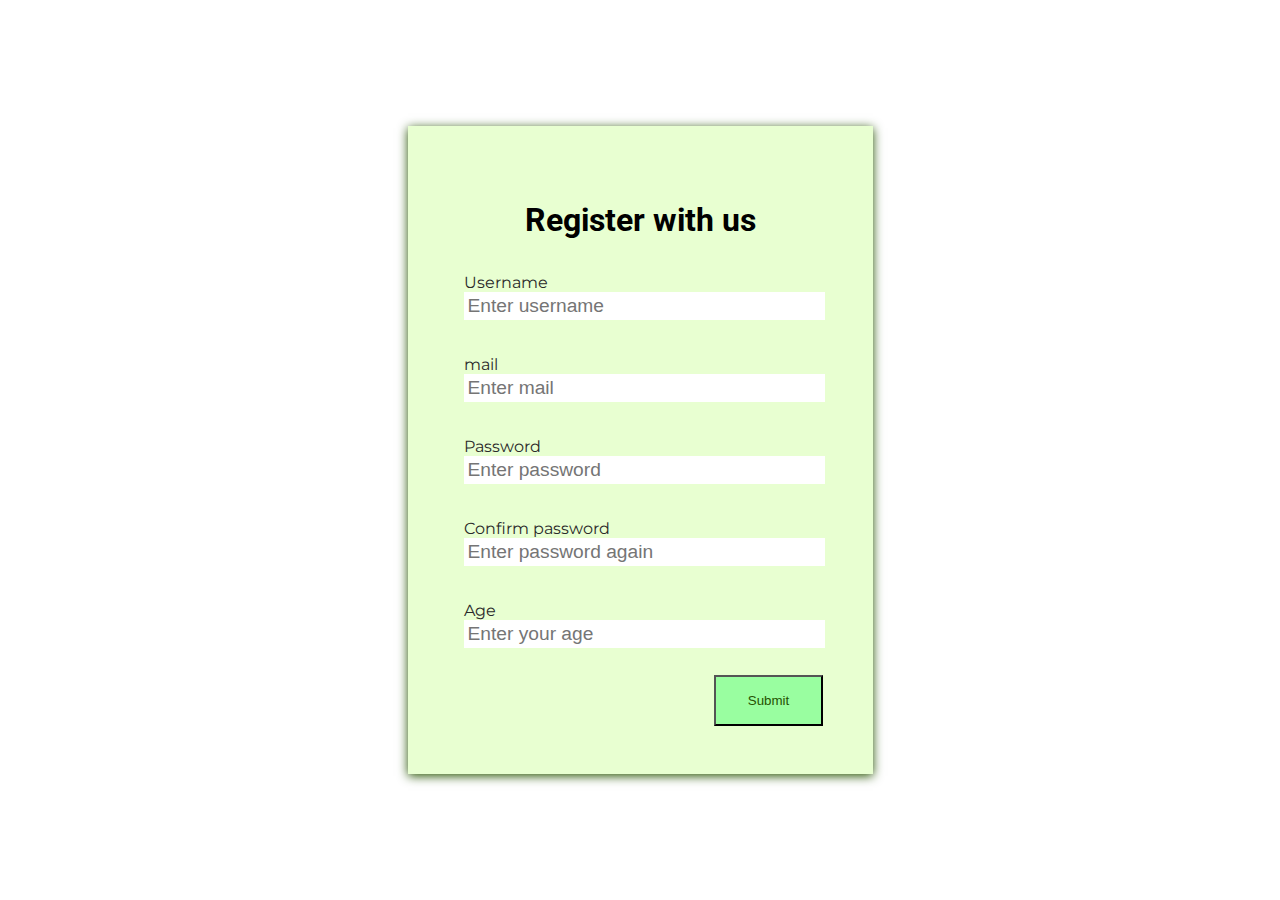
<file: PEC1_Ej2_1/index.html>
<!DOCTYPE html>
<html>

<head>

    
    <meta charset="UTF-8">
    <meta name="description" content="PEC 1. Formulario">
    <meta name="keywords" content="form">
    <meta charset="utf-8" />
    <meta name="viewport" content="width=device-width, initial-scale=1.0">
    <link rel="stylesheet" type="text/css" href="style.css" media="screen" />
    <script src="script.js"></script>

    <title>Form validation</title>

</head>

<body>
    <div class="container">
        <form action="" id="form" class="form">
            <h2>Register with us</h2>

            <div class="form-control">
                <label for="username">Username</label>
                <input type="text" id="username" placeholder="Enter username">
                <small>Error message</small>
            </div>

            <div class="form-control">
                <label for="username">mail</label>
                <input type="text" id="mail" placeholder="Enter mail">
                <small>Error message</small>
            </div>


            <div class="form-control">
                <label for="password">Password</label>
                <input type="password" id="password" placeholder="Enter password">
                <small>Error message</small>
            </div>

            <div class="form-control">
                <label for="password2">Confirm password</label>
                <input type="password" id="password2" placeholder="Enter password again">
                <small>Error message</small>
            </div>

            <div class="form-control">
                <label for="age">Age</label>
                <input type="number" id="age" placeholder="Enter your age">
                <small>Error message</small>
            </div>
            <button>Submit</button>

        </form>
    </div>
</body>

</html>
</file>
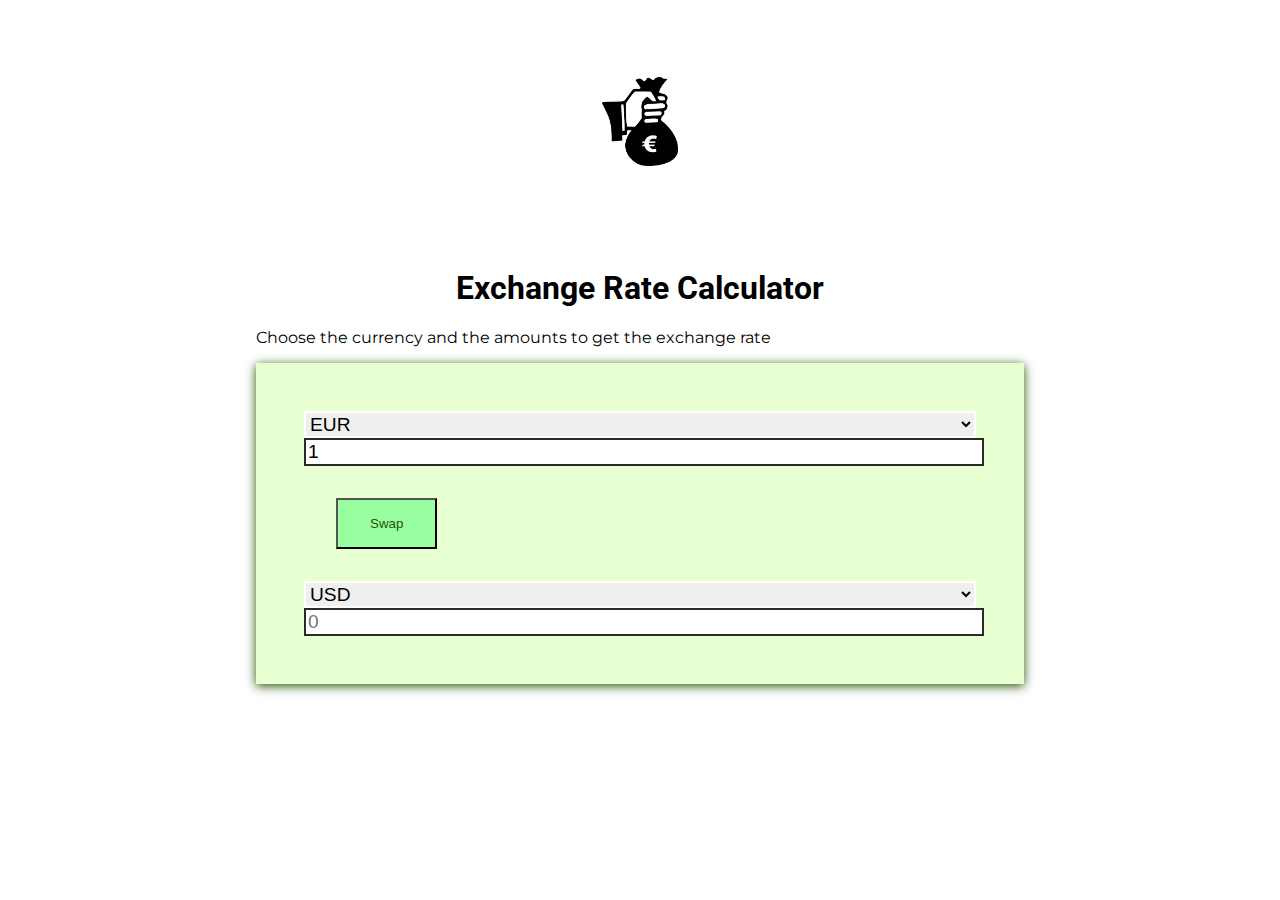
<file: PEC1_Ej2_2/index.html>
<!DOCTYPE html>
<html lang="en">

<head>
    <meta charset="UTF-8">
    <meta name="viewport" content="width=device-width, initial-scale=1.0">
    <title>Coin exchange </title>
    <link rel="stylesheet" href="style.css">
    <script src="script.js"></script>

</head>

<body>
    <img src="./img/money.png" alt="money" class="money-img">
    <h1>Exchange Rate Calculator</h1>
    <p>Choose the currency and the amounts to get the exchange rate</p>


    <div class="container">
        <div class="currency">
            <select id="currency-one">
                <option value="AED">AED</option>
                <option value="ARS">ARS</option>
                <option value="AUD">AUD</option>
                <option value="BGN">BGN</option>
                <option value="BRL">BRL</option>
                <option value="BSD">BSD</option>
                <option value="CAD">CAD</option>
                <option value="EUR" selected>EUR</option>
                <option value="GBP">GBP</option>
                <option value="JPY">JPY</option>
                <option value="USD">USD</option>
            </select>

            <input type="number" id="amount-one" placeholder="0" value="1">

        </div>
      
      
      <div id="error-message"></div>
      <div id="loading"></div>


      
        <div class="swap-rate-container">
            <button class="btn" id="swap">Swap</button>
            <div class="rate" id="rate"></div>
        </div>



        <div class="currency">
            <select id="currency-two">
                <option value="AED">AED</option>
                <option value="ARS">ARS</option>
                <option value="AUD">AUD</option>
                <option value="BGN">BGN</option>
                <option value="BRL">BRL</option>
                <option value="BSD">BSD</option>
                <option value="CAD">CAD</option>
                <option value="EUR">EUR</option>
                <option value="GBP">GBP</option>
                <option value="JPY">JPY</option>
                <option value="USD" selected>USD</option>
            </select>

            <input type="number" id="amount-two" placeholder="0">

        </div>
    </div>
</body>


</html>
</file>
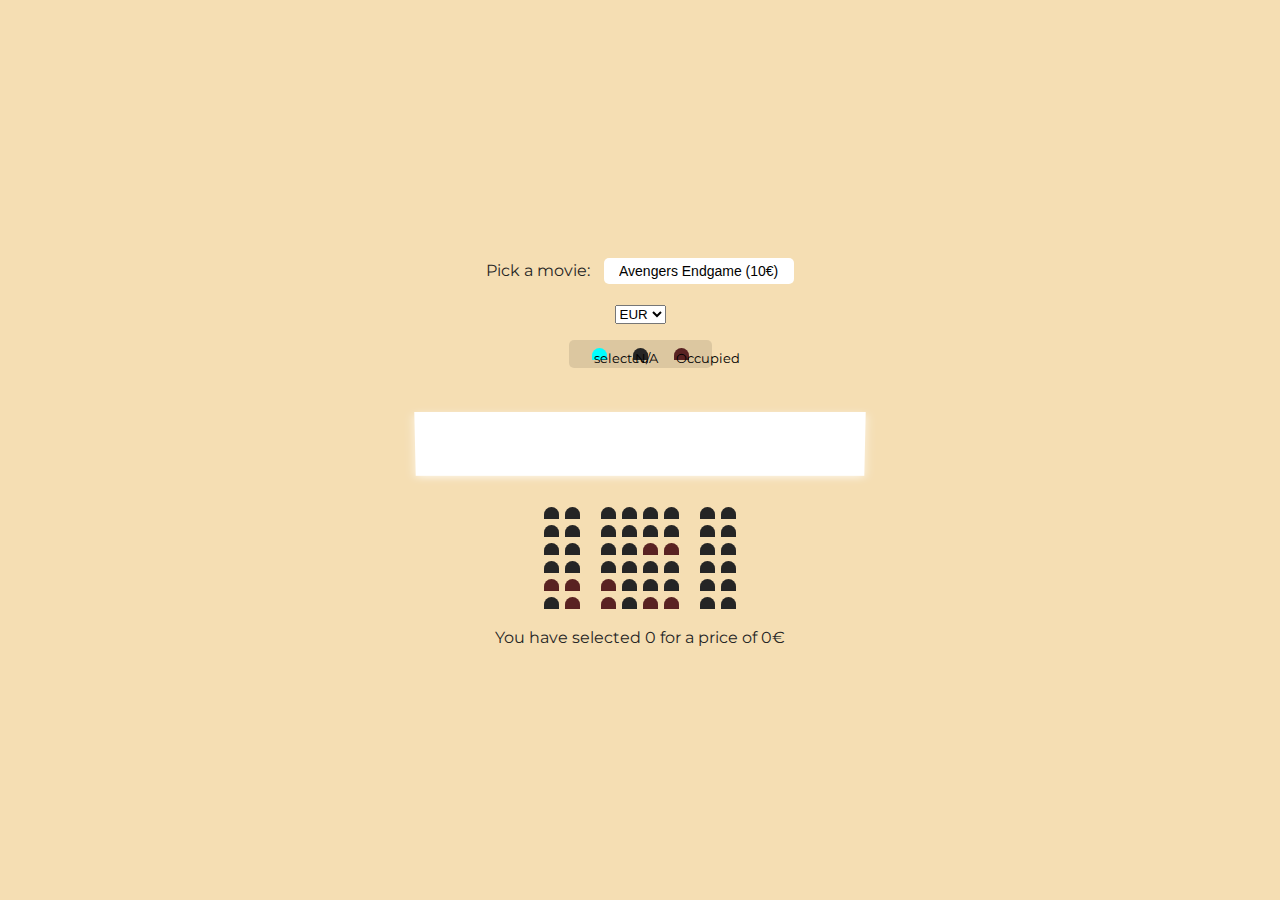
<file: PEC1_Ej2_3/index.html>
<!DOCTYPE html>
<html lang="en">

<head>
    <meta charset="UTF-8">
    <meta name="viewport" content="width=device-width, initial-scale=1.0">
    <title>Movie Seat Booking</title>
    <link rel="stylesheet" href="style.css">
    <script src="script.js"></script>
</head>

<body>
    <div class="movie-container">
        <label>Pick a movie: </label>
        <select id="movie">
            <option value="10" data-currency="EUR">Avengers Endgame (10€)</option>
            <option value="12" data-currency="EUR">Little Women (12€)</option>
            <option value="8" data-currency="EUR">Oppenheimer (8€)</option>
            <option value="9" data-currency="EUR">Barbie (9€)</option>
        </select>
    </div>


    <div class="currency">
        <select id="currency-one">
            <option value="AED">AED</option>
            <option value="ARS">ARS</option>
            <option value="AUD">AUD</option>
            <option value="BGN">BGN</option>
            <option value="BRL">BRL</option>
            <option value="BSD">BSD</option>
            <option value="CAD">CAD</option>
            <option value="EUR" selected>EUR</option>
            <option value="GBP">GBP</option>
            <option value="JPY">JPY</option>
            <option value="USD">USD</option>
        </select>
    </div>




    <ul class="showcase">
        <li>
            <div class="seat selected">
                <small>selected</small>
            </div>
        </li>

        <li>
            <div class="seat">
                <small>N/A</small>
            </div>
        </li>

        <li>
            <div class="seat occupied">
                <small>Occupied</small>
            </div>
        </li>
    </ul>


    <div class="container">
        <div class="screen"></div>
    </div>

    <div class="row">
        <div class="seat"></div>
        <div class="seat"></div>
        <div class="seat"></div>
        <div class="seat"></div>
        <div class="seat"></div>
        <div class="seat"></div>
        <div class="seat"></div>
        <div class="seat"></div>
    </div>

    <div class="row">
        <div class="seat"></div>
        <div class="seat"></div>
        <div class="seat"></div>
        <div class="seat"></div>
        <div class="seat"></div>
        <div class="seat"></div>
        <div class="seat"></div>
        <div class="seat"></div>
    </div>

    <div class="row">
        <div class="seat"></div>
        <div class="seat"></div>
        <div class="seat"></div>
        <div class="seat"></div>
        <div class="seat occupied"></div>
        <div class="seat occupied"></div>
        <div class="seat"></div>
        <div class="seat"></div>
    </div>

    <div class="row">
        <div class="seat"></div>
        <div class="seat"></div>
        <div class="seat"></div>
        <div class="seat"></div>
        <div class="seat"></div>
        <div class="seat"></div>
        <div class="seat"></div>
        <div class="seat"></div>
    </div>

    <div class="row">
        <div class="seat occupied"></div>
        <div class="seat occupied"></div>
        <div class="seat occupied"></div>
        <div class="seat"></div>
        <div class="seat"></div>
        <div class="seat"></div>
        <div class="seat"></div>
        <div class="seat"></div>
    </div>

    <div class="row">
        <div class="seat"></div>
        <div class="seat occupied"></div>
        <div class="seat occupied"></div>
        <div class="seat"></div>
        <div class="seat occupied"></div>
        <div class="seat occupied"></div>
        <div class="seat"></div>
        <div class="seat"></div>
    </div>

    <p class="text">You have selected <span id="count">0</span> for a price of <span id="total">0</span>€</p>

</body>

</html>
</file>
<file: PEC1_Ej2_1/style.css>
@charset "UTF-8";

@import url('https://fonts.googleapis.com/css2?family=Libre+Baskerville:wght@400;700&family=Libre+Franklin:wght@400;700&family=Montserrat:wght@100;400&family=Roboto:wght@900&family=Satisfy&display=swap');

:root {
    --text-color: #2a2a2a;
    --accent-color: #0b1311;
    --contrast-color: #265200;
    --accent-light-color: #99fea0;
    --contrast-light-color: #ffffff;
    --bg-body-color: #e8ffd1;
}


body {
    font-family: 'Montserrat', sans-serif;
    display: flex;
    align-items: center;
    justify-content: center;
    min-height: 100vh;
    margin: 0;
}

.container {
    padding: 3rem;
    background-color: var(--bg-body-color);
    box-shadow: 0 2px 10px var(--contrast-color);
}

h2 {
    font-family: 'Roboto', sans-serif;
    font-size: 2rem;
    text-align: center;
}

.form-control {
    padding: 0.5rem;
}
.form-control label {
    display: block; 
    color: var(--text-color); 
}

.form-control input {
    width: 100%;
    font-size: 1.2rem;
    border: 2px solid var(--contrast-light-color)

}

.form-control input:focus {
    outline: 0;
    border-color: var(--text-color);
}


.form-control.success input {
    border-color: var(--accent-light-color);
}

.form-control.error input {
    border-color: red;
}

.form-control small {
    color: red;
    visibility: hidden;
}

.form-control.error small {
visibility: visible;
}

form button {
    background-color: var(--accent-light-color);
}

form button {
    margin:0 70% ;
    color: var(--contrast-color);
    background-color: var(--accent-light-color);
    padding: 1rem 2rem; 
}

form button:active {
    color: var(--accent-light-color);
    background-color: var(--contrast-color);

}
</file>
<file: PEC1_Ej2_2/style.css>
@charset "UTF-8";

@import url('https://fonts.googleapis.com/css2?family=Libre+Baskerville:wght@400;700&family=Libre+Franklin:wght@400;700&family=Montserrat:wght@100;400&family=Roboto:wght@900&family=Satisfy&display=swap');

:root {
    --text-color: #2a2a2a;
    --accent-color: #0b1311;
    --contrast-color: #265200;
    --accent-light-color: #99fea0;
    --contrast-light-color: #ffffff;
    --bg-body-color: #e8ffd1;
}


body {
    font-family: 'Montserrat', sans-serif;
    min-height: 100vh;
    max-width: 60%;
    margin: 0 auto;
}

img{
    max-width: 10%;
    padding: 10% 45%;}



.container {
    padding: 3rem;
    background-color: var(--bg-body-color);
    box-shadow: 0 2px 10px var(--contrast-color);
}

h1 {
    font-family: 'Roboto', sans-serif;
    font-size: 2rem;
    text-align: center;
}


select {
    width: 100%;
    font-size: 1.2rem;
    border: 2px solid var(--contrast-light-color)

}

.select {
    outline: 0;
    border-color: var(--text-color);
}

#amount-one, #amount-two{
    width: 100%;
    font-size: 1.2rem;
    border: 2px solid var(--contrast-light-color);
    outline: 0;
    border-color: var(--text-color);

}

.swap-rate-container{
    padding: 2rem;
    margin: 0 auto;
}

.btn {
    background-color: var(--accent-light-color);
    color: var(--contrast-color);
    background-color: var(--accent-light-color);
    padding: 1rem 2rem; 

}

.btn:active {
    color: var(--accent-light-color);
    background-color: var(--contrast-color);

}
</file>
<file: PEC1_Ej2_3/style.css>
@import url('https://fonts.googleapis.com/css2?family=Libre+Baskerville:wght@400;700&family=Libre+Franklin:wght@400;700&family=Montserrat:wght@100;400&family=Roboto:wght@900&family=Satisfy&display=swap');

* {
    box-sizing: border-box;
}

body {
    background-color: wheat;
    color: rgb(37, 37, 37);
    display: flex;
    flex-direction: column;
    align-items: center;
    justify-content: center;
    height: 100vh;
    font-family: 'Montserrat', sans-serif;
    margin: 0;
}


.movie-container {
    margin: 20px 0;
}

.movie-container select {
    background-color: white;
    border: 0;
    border-radius: 5px;
    font-size: 14px;
    margin-left: 10px;
    padding: 5px 15px 5px 15px;
    -moz-appearance: none;
    -webkit-appearance: none;
    appearance: none;
}

.container {
    perspective: 10000px;
}

.seat {
    background-color: rgb(37, 37, 37);
    height: 12px;
    width: 15px;
    margin: 3px;
    border-top-left-radius: 10px;
    border-top-right-radius: 10px;

}

.seat.selected {
    background-color: aqua;
}

.seat.occupied {
    background-color: rgb(89, 34, 34);

}

.seat:nth-of-type(2) {
    margin-right: 18px;
}


.seat:nth-last-of-type(2) {
    margin-left: 18px;
}


.seat:not(.occupied):hover {
    cursor: pointer;
    transform: scale(1.2);
}

.showcasee .seat:not(.occupied):hover {
    cursor: default;
    transform: scale(1);
}

.showcase {
    background-color: rgb(0, 0, 0, 0.1);
    padding: 5px 10px;
    border-radius: 5px;
    color: black;
    list-style-type: none;
    display: flex;
    justify-content: space-between;
}

.showcase li {
    display: flex;
    align-items: center;
    justify-content: center;
    margin: 0 10px;
}

.showcase li small {
    margin-left: 2px;
}


.row {
    display: flex;
}


.screen {
    background-color: rgb(255, 255, 255);
    height: 90px;
    width: 50vh;
    margin: 15px 0;
    transform: rotateX(-45deg);
    box-shadow: 0 3px 10px rgba(255, 255, 255, 0.7);
}

p.text span {
    color: rgb(37, 37, 37);
}
</file>
